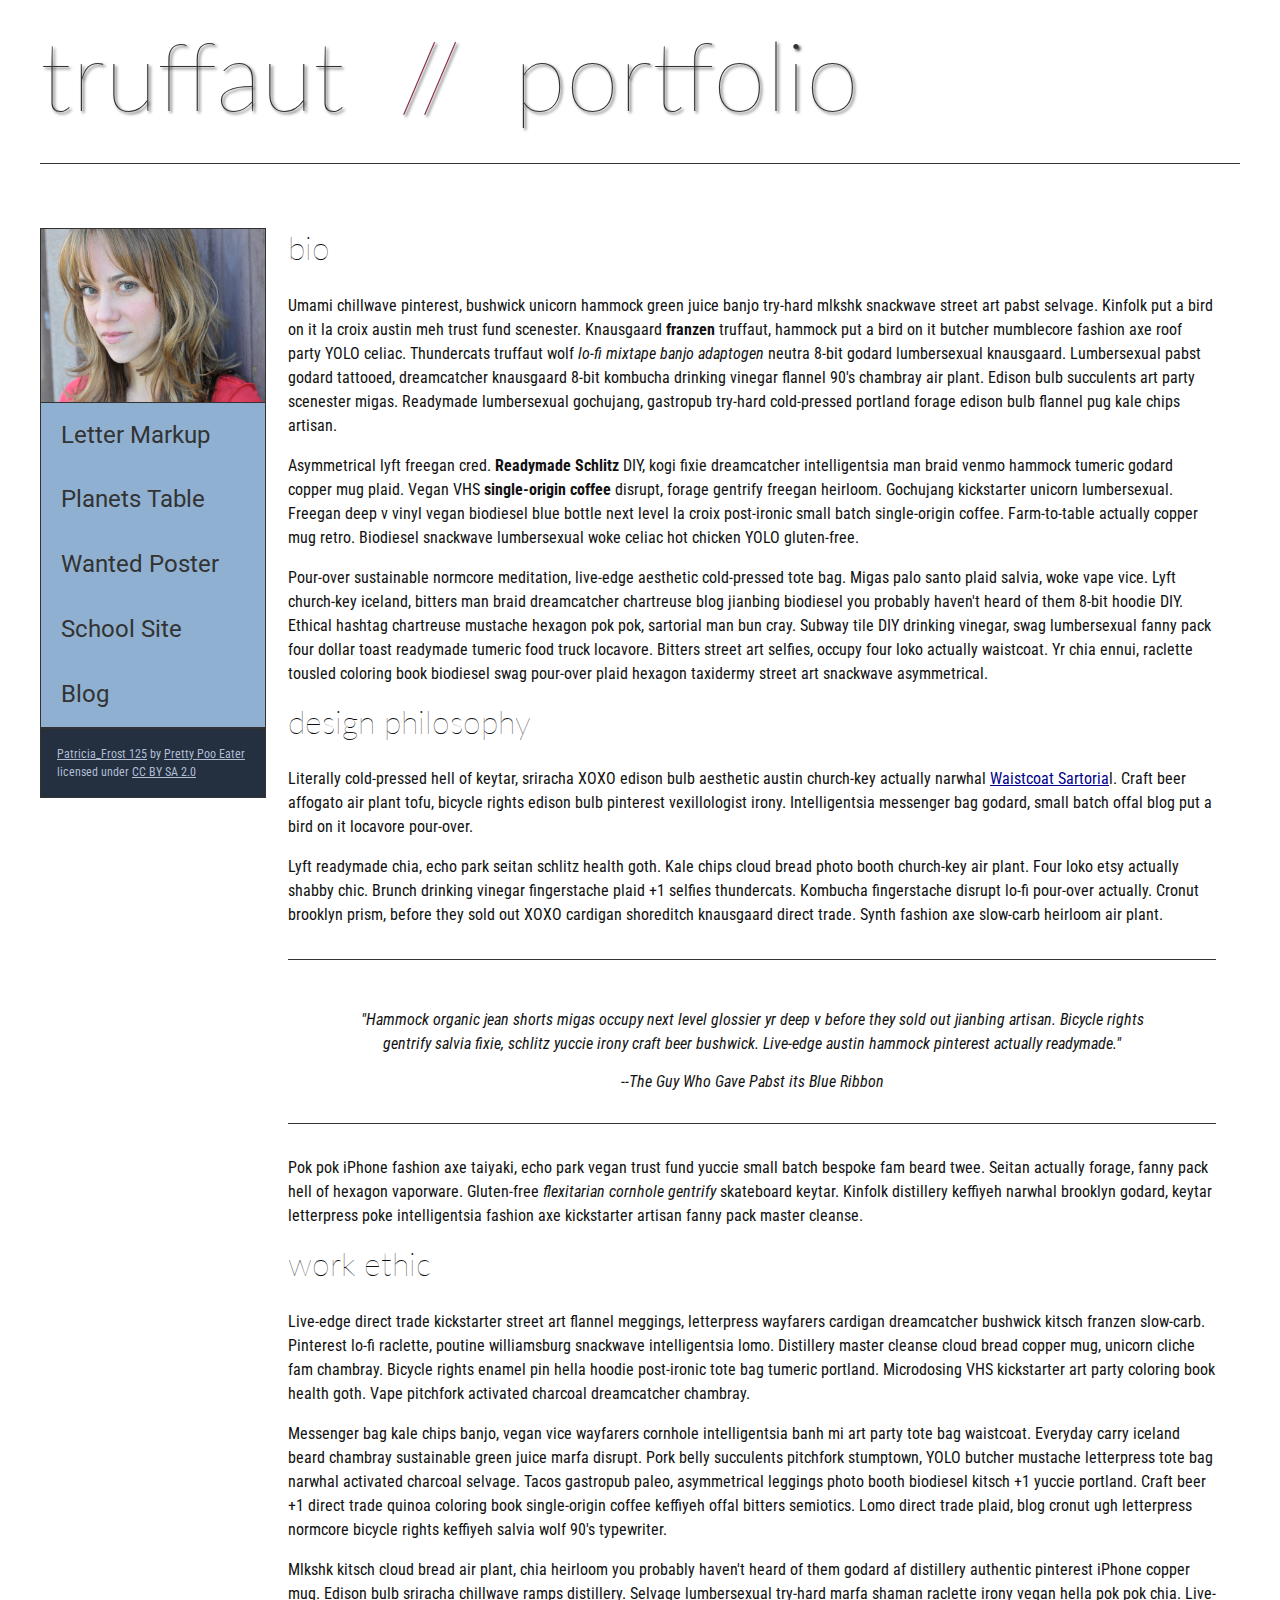
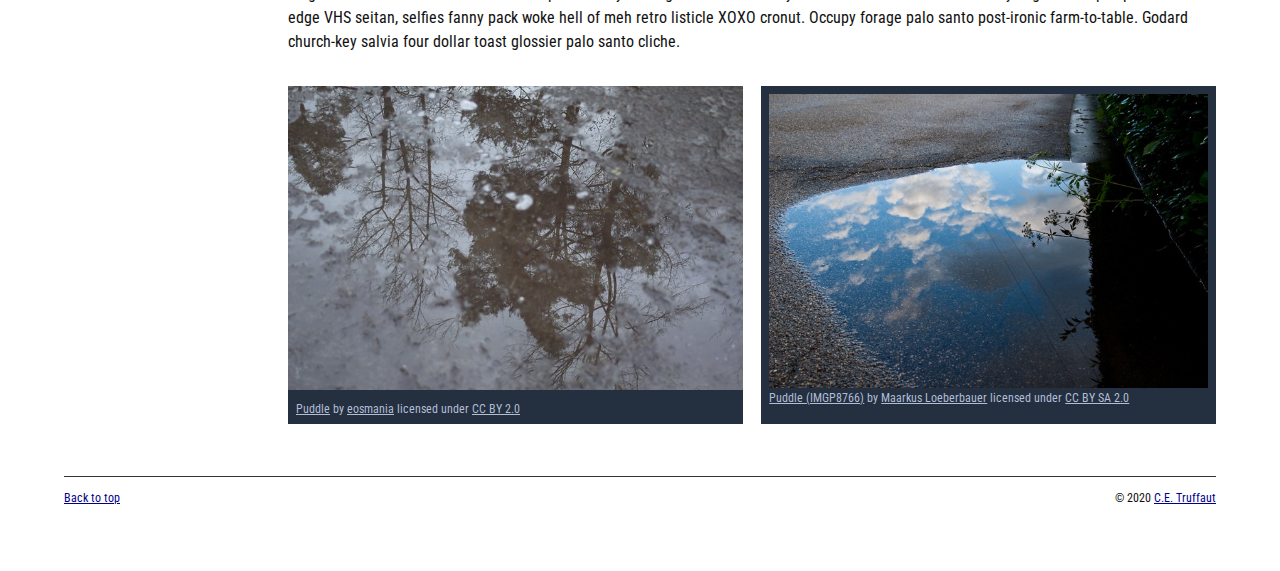
<file: index.html>
<!DOCTYPE html>
<html lang="en">
    <head>
        <meta charset="utf-8">
        <meta name="viewport" content="width=device-width, initial-scale=1.0">
        <meta name="author" content="John Durham">
        <title>CE Truffaut | Web Developer</title>
        <link href="css/style.css" rel="stylesheet" type="text/css">
    </head>
    
<!-- DONE Add an id attribute with a value of "top" to the opening body tag. -->
    
    <body id="top">
        
<!-- PAGE HEADER -->        
        <!-- DONE Wrap the top level heading in a header element -->
            
            <header><h1>truffaut&nbsp;&nbsp;<span>//</span>&nbsp;&nbsp;portfolio</h1></header>

<!-- NAVIGATION BAR -->        
        <!-- DONE Wrap the unordered list of links in a nav element -->
        
        <!-- DONE Add the image "patricia-frost-125-edited-medium.jpg" right before the opening <ul> tag of the nav. Don't forget to include an alt attribute to provide a description of the image.-->
                <nav>

                    <img src="images/patricia-frost-125-edited-medium.jpg" alt="Image of Patricia Frost">
                        
                        <ul>
                            <li><a href="letter-markup">Letter Markup</a></li>
                            <li><a href="planets-table">Planets Table</a></li>
                            <li><a href="wanted-poster">Wanted Poster</a></li>
                            <li><a href="school-site">School Site</a></li>
                            <li><a href="blog">Blog</a></li>
                        </ul>
                
        <!-- DONE Before the closing </nav> tag, use a single paragraph element to wrap the image attribution (links and text) below. -->
        
                    <p>
                        <a href="https://www.flickr.com/photos/littlelovemonster/2381213105/">Patricia_Frost 125</a>  by 
                        <a href="https://www.flickr.com/photos/littlelovemonster/">Pretty Poo Eater</a> licensed under 
                        <a href="https://creativecommons.org/licenses/by-sa/2.0/legalcode">CC BY SA 2.0</a>
                    </p>

                </nav> 
        
<main>

    <section>

        <!-- MAIN CONTENT AREA -->        
                
                <!-- DONE Wrap the remaining content - EXCEPT the last two paragraphs - in a main element. -->
                
                <!-- SECTION -->
                
                    <!-- DONE Add a section element and code its closing tag right before the closing </main> tag. -->  
                
                    <!-- ARTICLE 1 -->
                
                        <!-- DONE Create an article. This article should contain a second-level heading and three paragraphs. -->
                
                            <article>

                                <h2>bio</h2>

                                <p>Umami chillwave pinterest, bushwick unicorn hammock green juice banjo try-hard mlkshk snackwave street art pabst selvage. Kinfolk put a bird on it la croix austin meh trust fund scenester. Knausgaard <strong>franzen</strong> truffaut, hammock put a bird on it butcher mumblecore fashion axe roof party YOLO celiac. Thundercats truffaut wolf <em>lo-fi mixtape banjo adaptogen</em> neutra 8-bit godard lumbersexual knausgaard. Lumbersexual pabst godard tattooed, dreamcatcher knausgaard 8-bit kombucha drinking vinegar flannel 90's chambray air plant. Edison bulb succulents art party scenester migas. Readymade lumbersexual gochujang, gastropub try-hard cold-pressed portland forage edison bulb flannel pug kale chips artisan.</p>
                    
                                <p>Asymmetrical lyft freegan cred. <strong>Readymade Schlitz</strong> DIY, kogi fixie dreamcatcher intelligentsia man braid venmo hammock tumeric godard copper mug plaid. Vegan VHS <strong>single-origin coffee</strong> disrupt, forage gentrify freegan heirloom. Gochujang kickstarter unicorn lumbersexual. Freegan deep v vinyl vegan biodiesel blue bottle next level la croix post-ironic small batch single-origin coffee. Farm-to-table actually copper mug retro. Biodiesel snackwave lumbersexual woke celiac hot chicken YOLO gluten-free.</p>
                    
                                <p>Pour-over sustainable normcore meditation, live-edge aesthetic cold-pressed tote bag. Migas palo santo plaid salvia, woke vape vice. Lyft church-key iceland, bitters man braid dreamcatcher chartreuse blog jianbing biodiesel you probably haven't heard of them 8-bit hoodie DIY. Ethical hashtag chartreuse mustache hexagon pok pok, sartorial man bun cray. Subway tile DIY drinking vinegar, swag lumbersexual fanny pack four dollar toast readymade tumeric food truck locavore. Bitters street art selfies, occupy four loko actually waistcoat. Yr chia ennui, raclette tousled coloring book biodiesel swag pour-over plaid hexagon taxidermy street art snackwave asymmetrical.</p>
                    
                            </article>
                    <!-- ARTICLE 2 -->
                
                        <!-- DONE Create an article. This article should contain a second-level heading, three paragraphs, and a blockquote with a paragraph nested in it. -->
                
                            <article>

                                <h2>design philosophy</h2>

                                <p>Literally cold-pressed hell of keytar, sriracha XOXO edison bulb aesthetic austin church-key actually narwhal <a href="docs/waistcoat-sartorial.pdf" download="waistcoat-sartorial">Waistcoat Sartoria</a>l. Craft beer affogato air plant tofu, bicycle rights edison bulb pinterest vexillologist irony. Intelligentsia messenger bag godard, small batch offal blog put a bird on it locavore pour-over.</p>

                                <p>Lyft readymade chia, echo park seitan schlitz health goth. Kale chips cloud bread photo booth church-key air plant. Four loko etsy actually shabby chic. Brunch drinking vinegar fingerstache plaid +1 selfies thundercats. Kombucha fingerstache disrupt lo-fi pour-over actually. Cronut brooklyn prism, before they sold out XOXO cardigan shoreditch knausgaard direct trade. Synth fashion axe slow-carb heirloom air plant.</p>
            
                                <blockquote>
                                    <p>"Hammock organic jean shorts migas occupy next level glossier yr deep v before they sold out jianbing artisan. Bicycle rights gentrify salvia fixie, schlitz yuccie irony craft beer bushwick. Live-edge austin hammock pinterest actually readymade."</p>

                                    <cite>--The Guy Who Gave Pabst its Blue Ribbon</cite>

                                </blockquote>
                    
                                <p>Pok pok iPhone fashion axe taiyaki, echo park vegan trust fund yuccie small batch bespoke fam beard twee. Seitan actually forage, fanny pack hell of hexagon vaporware. Gluten-free <em>flexitarian cornhole gentrify</em> skateboard keytar. Kinfolk distillery keffiyeh narwhal brooklyn godard, keytar letterpress poke intelligentsia fashion axe kickstarter artisan fanny pack master cleanse.</p>
                    
                            </article>

                    <!-- ARTICLE 3 -->
                
                        <!-- DONE Create an article. This article should contain a second-level heading and three paragraphs. -->   

                            <article>
                    
                                <h2>work ethic</h2>

                                <p>Live-edge direct trade kickstarter street art flannel meggings, letterpress wayfarers cardigan dreamcatcher bushwick kitsch franzen slow-carb. Pinterest lo-fi raclette, poutine williamsburg snackwave intelligentsia lomo. Distillery master cleanse cloud bread copper mug, unicorn cliche fam chambray. Bicycle rights enamel pin hella hoodie post-ironic tote bag tumeric portland. Microdosing VHS kickstarter art party coloring book health goth. Vape pitchfork activated charcoal dreamcatcher chambray.</p>
                    
                                <p>Messenger bag kale chips banjo, vegan vice wayfarers cornhole intelligentsia banh mi art party tote bag waistcoat. Everyday carry iceland beard chambray sustainable green juice marfa disrupt. Pork belly succulents pitchfork stumptown, YOLO butcher mustache letterpress tote bag narwhal activated charcoal selvage. Tacos gastropub paleo, asymmetrical leggings photo booth biodiesel kitsch +1 yuccie portland. Craft beer +1 direct trade quinoa coloring book single-origin coffee keffiyeh offal bitters semiotics. Lomo direct trade plaid, blog cronut ugh letterpress normcore bicycle rights keffiyeh salvia wolf 90's typewriter.</p>
                    
                                <p>Mlkshk kitsch cloud bread air plant, chia heirloom you probably haven't heard of them godard af distillery authentic pinterest iPhone copper mug. Edison bulb sriracha chillwave ramps distillery. Selvage lumbersexual try-hard marfa shaman raclette irony vegan hella pok pok chia. Live-edge VHS seitan, selfies fanny pack woke hell of meh retro listicle XOXO cronut. Occupy forage palo santo post-ironic farm-to-table. Godard church-key salvia four dollar toast glossier palo santo cliche.</p>
                    
                            </article>

                <!-- ASIDE -->
                
                    <!-- DONE Create an image bar using an aside element. The aside element should contain two figures.-->

                        <aside>
                        
                            <!-- FIGURE 1 -->
                    
                                <!-- DONE Create a figure and apply a class attribute to the opening tag with the value of "fig-1". This figure should contain an image and a figcaption. The figcaption should contain the image attribution (links and text below) imediately after the image. -->      
            
                                    <!-- DONE Add the image "puddle-1-medium.jpg" to the figure. Don't forget to also include an alt attribute to provide a description of the image. -->
                                    
                                    <!-- DONE Use a single figcaption element to wrap the image attribution (text and links below). -->
                    
                                <figure class="fig-1">

                                    <img src="images/puddle-1-medium.jpg" alt="a puddle">

                                    <figcaption>

                                            <a href="https://www.flickr.com/photos/eosmaiajohanna/16418452630/">Puddle</a> by 
                                            <a href="https://www.flickr.com/photos/eosmaiajohanna/">eosmania</a> licensed under 
                                            <a href="https://creativecommons.org/licenses/by/2.0/legalcode">CC BY 2.0</a>

                                    </figcaption>
                
                                </figure>

                            <!-- FIGURE 2 -->
                    
                                <!-- DONE Create a figure and apply a class attribute to the opening tag with the value of "fig-2". -->
                                    
                                    <!-- DONE Add the image "puddle-2-medium.jpg" to the figure. Don't forget to also include an alt attribute to provide a description of the image. -->
                                    
                                    <!-- DONE Use a single figcaption element to wrap the image attribution (text and links below). --> 
                                        
                                   <figure class="fig-2">

                                       <figcaption>

                                           <img src="images/puddle-2-medium.jpg" alt="another puddle">
    
                                            <a href="https://www.flickr.com/photos/markusloeberbauer/4699136830/">Puddle (IMGP8766)</a> by 
                                            <a href="https://www.flickr.com/photos/markusloeberbauer/">Maarkus Loeberbauer</a> licensed under 
                                            <a href="https://creativecommons.org/licenses/by-sa/2.0/legalcode">CC BY SA 2.0</a>

                                       </figcaption>

                                   </figure> 

                        </aside>

    </section>   
                        
</main>
<!-- FOOTER -->                        
        
        <!-- DONE After the closing </main> tag, wrap the two remaining paragraphs in a footer element. -->    
 
            <!-- DONE To the opening tag of the first paragraph in the footer, add a class attribute with the value of "return" -->
        
            <!-- DONE Create a link using the text "Back to top" that returns the user to the top of the page when clicked. -->
        
            <!-- DONE To the opening tag of the second paragraph in the footer, add a class attribute with the value of "copyright". -->   
        
            <!-- DONE Using the text "C.E. Truffaut" create an email hyperlink for the email address "ce.truffaut@cwu.edu". --> 
        
            <footer>

                <p class="return"><a href="#top">Back to top</p></a>
                <p class="copyright">&copy; 2020 <a href="mailto:ce.truffaut@cwu.edu">C.E. Truffaut</a></p>

            </footer>
        
    </body>
</html>
</file>
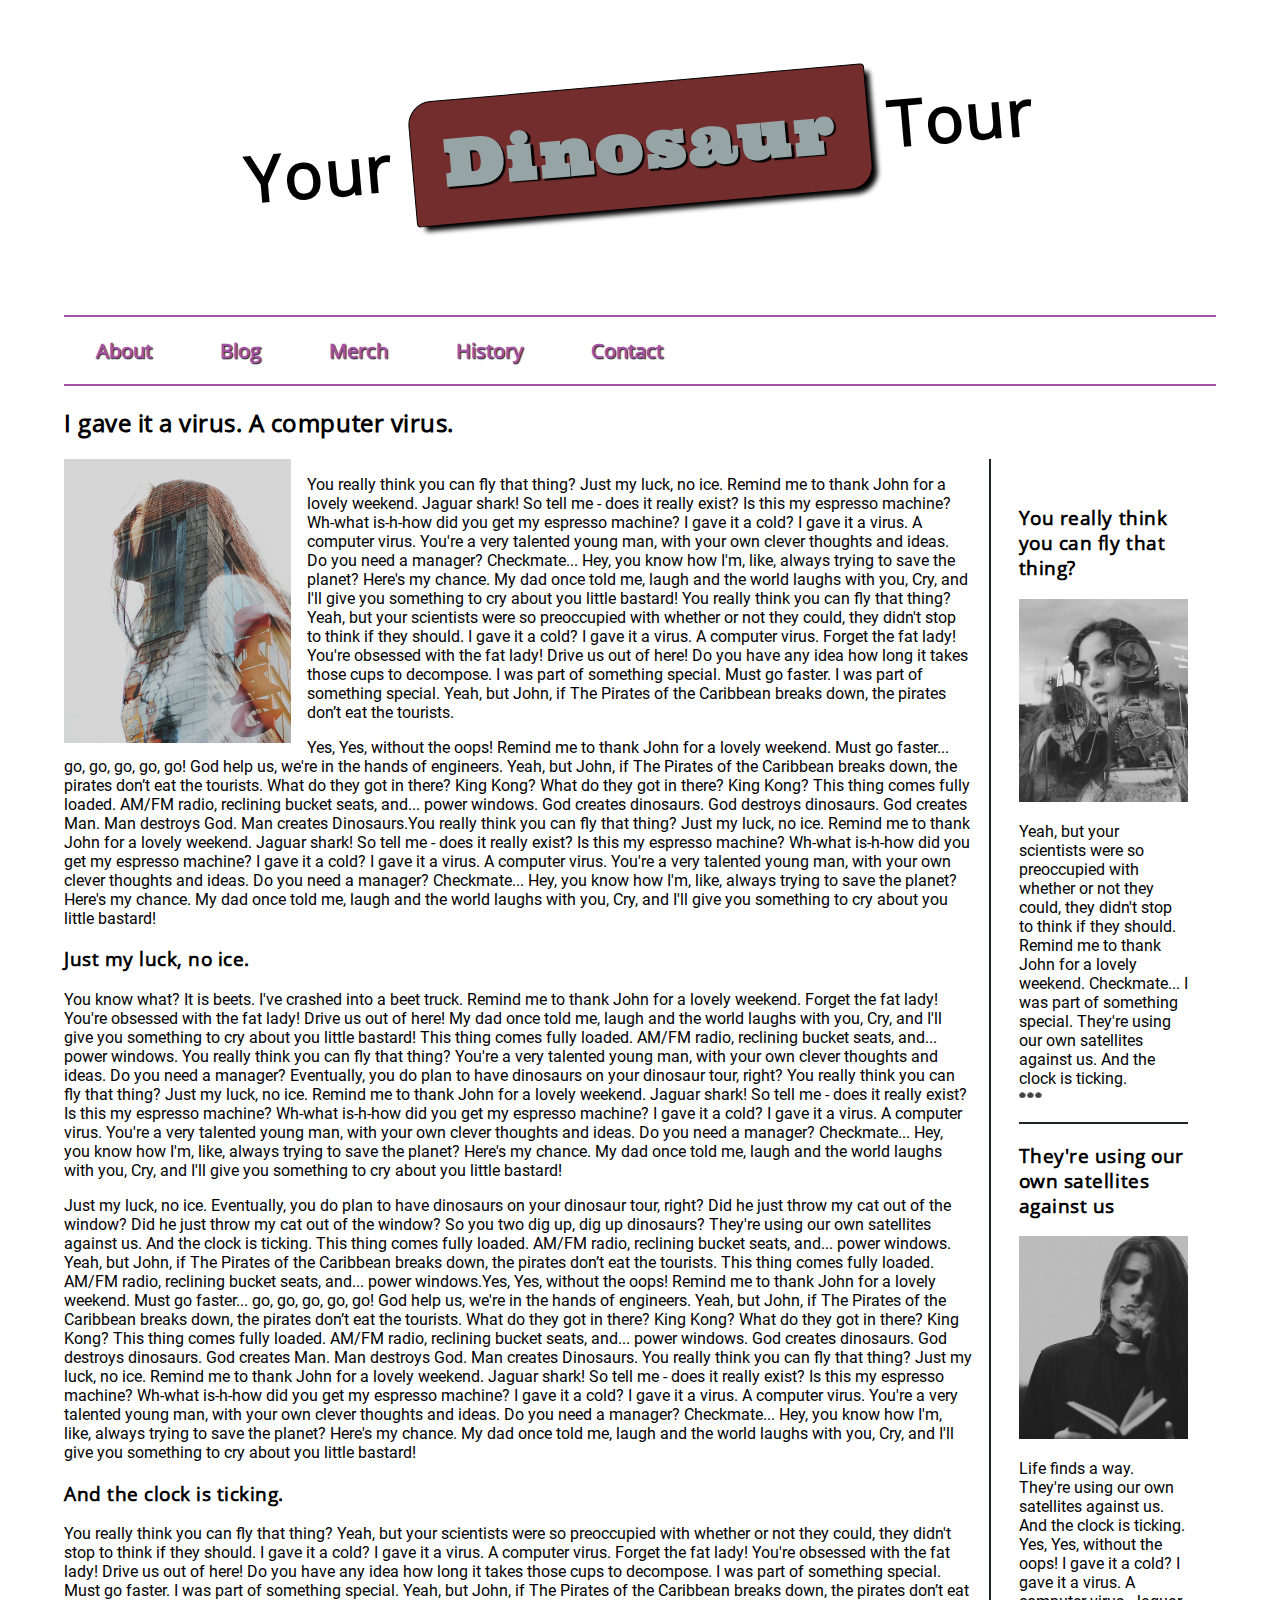
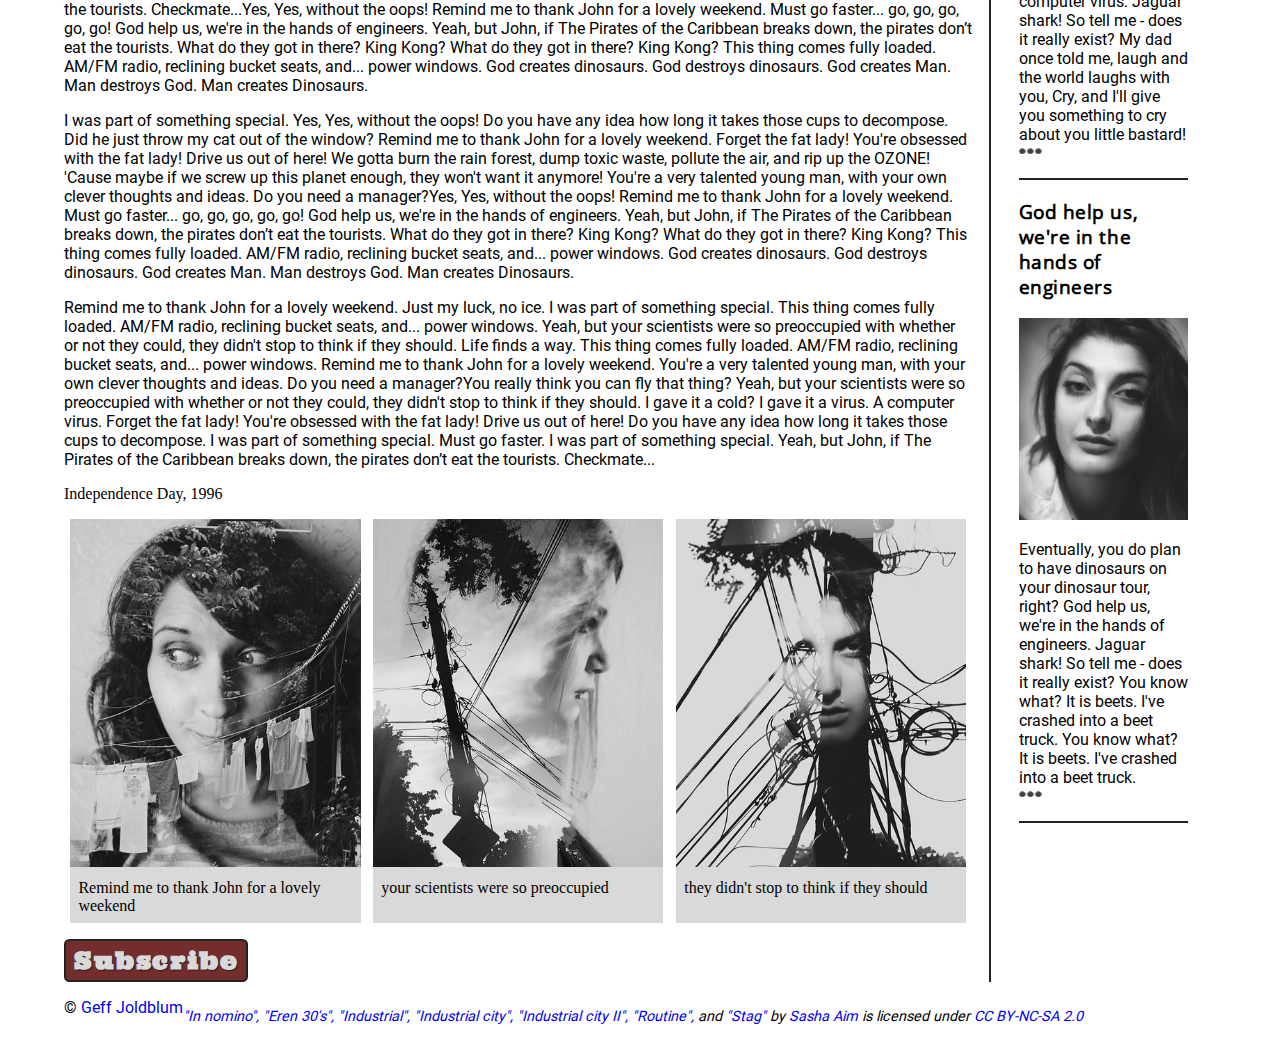
<file: blog/index.html>
<!DOCTYPE html>
<html lang="en">
    <head>
        <meta charset="utf-8">
        <meta name="viewport" content="width=device-width, initial-scale=1.0">
        
        
        <!-- DONE       Use a meta tag to designate yourself as the author of the page -->
        
            <meta name="author" content="Jeffe of the Golden Blooms">
        
        <!-- DONE       Give your page a title. -->
        
            <title>Life, ah... Finds a way</title>
        
        <!-- DONE       Add the link element to tell the browser what file to use for style information. -->
        
            <link rel="stylesheet" type="text/css"  href="./css/style.css">
    </head>
    <body>
        <header>
             
            
            <!-- DONE       Add a level 1 heading to display three words. Use a span element to highlight the second word. Apply a class attribute with a value of "highlight" to the opening span tag. -->
            
            <h1>Your <span class="highlight">Dinosaur</span> Tour</h1>
            
        </header>   
        
        
        <!-- DONE       Add a navigation menu with five (5) links using the labels About, Blog, Merch, History, and Contact. Use the "#" symbol for your href values. -->
        
        <nav>
            <a href="#">About</a>
            <a href="#">Blog</a>
            <a href="#">Merch</a>
            <a href="#">History</a>
            <a href="#">Contact</a>
        </nav>
        
        <main>
            
            
            <!-- Add a level 2 heading -->
            
            <h2>I gave it a virus. A computer virus.</h2>
            
            <!-- Add a class attribute with a value of "main-section" to the opening section tag below. -->
            
            
            <section class="main-section">
                <article class="article">
                    
                    
                    <!-- DONE       Create a figure that contains one (1) image; then, add a class attribute with a value of "article-image" to the opening figure tag. -->
                    
                    <figure> <img class="article-image" src="images/stag.jpg" alt="Man thinking of Jeff Goldblum" ></figure>
                    
                    <!-- DONE       After the closing figure tag, add two (2) paragraphs of text; then, add a level 3 heading. -->
                                        
                    <p>You really think you can fly that thing? Just my luck, no ice. Remind me to thank John for a lovely weekend. Jaguar shark! So tell me - does it really exist? Is this my espresso machine? Wh-what is-h-how did you get my espresso machine? I gave it a cold? I gave it a virus. A computer virus. You're a very talented young man, with your own clever thoughts and ideas. Do you need a manager? Checkmate... Hey, you know how I'm, like, always trying to save the planet? Here's my chance. My dad once told me, laugh and the world laughs with you, Cry, and I'll give you something to cry about you little bastard! You really think you can fly that thing? Yeah, but your scientists were so preoccupied with whether or not they could, they didn't stop to think if they should. I gave it a cold? I gave it a virus. A computer virus. Forget the fat lady! You're obsessed with the fat lady! Drive us out of here! Do you have any idea how long it takes those cups to decompose. I was part of something special. Must go faster. I was part of something special. Yeah, but John, if The Pirates of the Caribbean breaks down, the pirates don’t eat the tourists.</p>

                    <p>Yes, Yes, without the oops! Remind me to thank John for a lovely weekend. Must go faster... go, go, go, go, go! God help us, we're in the hands of engineers. Yeah, but John, if The Pirates of the Caribbean breaks down, the pirates don’t eat the tourists. What do they got in there? King Kong? What do they got in there? King Kong? This thing comes fully loaded. AM/FM radio, reclining bucket seats, and... power windows. God creates dinosaurs. God destroys dinosaurs. God creates Man. Man destroys God. Man creates Dinosaurs.You really think you can fly that thing? Just my luck, no ice. Remind me to thank John for a lovely weekend. Jaguar shark! So tell me - does it really exist? Is this my espresso machine? Wh-what is-h-how did you get my espresso machine? I gave it a cold? I gave it a virus. A computer virus. You're a very talented young man, with your own clever thoughts and ideas. Do you need a manager? Checkmate... Hey, you know how I'm, like, always trying to save the planet? Here's my chance. My dad once told me, laugh and the world laughs with you, Cry, and I'll give you something to cry about you little bastard!</p>

                    <h3>Just my luck, no ice.</h3>

                    <!-- After the closing heading tag, add two (2) additional paragrahs of text and another level 3 heading. -->
                                     
                    <p>You know what? It is beets. I've crashed into a beet truck. Remind me to thank John for a lovely weekend. Forget the fat lady! You're obsessed with the fat lady! Drive us out of here! My dad once told me, laugh and the world laughs with you, Cry, and I'll give you something to cry about you little bastard! This thing comes fully loaded. AM/FM radio, reclining bucket seats, and... power windows. You really think you can fly that thing? You're a very talented young man, with your own clever thoughts and ideas. Do you need a manager? Eventually, you do plan to have dinosaurs on your dinosaur tour, right? You really think you can fly that thing? Just my luck, no ice. Remind me to thank John for a lovely weekend. Jaguar shark! So tell me - does it really exist? Is this my espresso machine? Wh-what is-h-how did you get my espresso machine? I gave it a cold? I gave it a virus. A computer virus. You're a very talented young man, with your own clever thoughts and ideas. Do you need a manager? Checkmate... Hey, you know how I'm, like, always trying to save the planet? Here's my chance. My dad once told me, laugh and the world laughs with you, Cry, and I'll give you something to cry about you little bastard!</p>

                    <p>Just my luck, no ice. Eventually, you do plan to have dinosaurs on your dinosaur tour, right? Did he just throw my cat out of the window? Did he just throw my cat out of the window? So you two dig up, dig up dinosaurs? They're using our own satellites against us. And the clock is ticking. This thing comes fully loaded. AM/FM radio, reclining bucket seats, and... power windows. Yeah, but John, if The Pirates of the Caribbean breaks down, the pirates don’t eat the tourists. This thing comes fully loaded. AM/FM radio, reclining bucket seats, and... power windows.Yes, Yes, without the oops! Remind me to thank John for a lovely weekend. Must go faster... go, go, go, go, go! God help us, we're in the hands of engineers. Yeah, but John, if The Pirates of the Caribbean breaks down, the pirates don’t eat the tourists. What do they got in there? King Kong? What do they got in there? King Kong? This thing comes fully loaded. AM/FM radio, reclining bucket seats, and... power windows. God creates dinosaurs. God destroys dinosaurs. God creates Man. Man destroys God. Man creates Dinosaurs. You really think you can fly that thing? Just my luck, no ice. Remind me to thank John for a lovely weekend. Jaguar shark! So tell me - does it really exist? Is this my espresso machine? Wh-what is-h-how did you get my espresso machine? I gave it a cold? I gave it a virus. A computer virus. You're a very talented young man, with your own clever thoughts and ideas. Do you need a manager? Checkmate... Hey, you know how I'm, like, always trying to save the planet? Here's my chance. My dad once told me, laugh and the world laughs with you, Cry, and I'll give you something to cry about you little bastard!</p>

                    <h3>And the clock is ticking.</h3>

                    <!-- After the closing heading tag, add three (3) paragraphs of text. -->
                    
                    <p> You really think you can fly that thing? Yeah, but your scientists were so preoccupied with whether or not they could, they didn't stop to think if they should. I gave it a cold? I gave it a virus. A computer virus. Forget the fat lady! You're obsessed with the fat lady! Drive us out of here! Do you have any idea how long it takes those cups to decompose. I was part of something special. Must go faster. I was part of something special. Yeah, but John, if The Pirates of the Caribbean breaks down, the pirates don’t eat the tourists. Checkmate...Yes, Yes, without the oops! Remind me to thank John for a lovely weekend. Must go faster... go, go, go, go, go! God help us, we're in the hands of engineers. Yeah, but John, if The Pirates of the Caribbean breaks down, the pirates don’t eat the tourists. What do they got in there? King Kong? What do they got in there? King Kong? This thing comes fully loaded. AM/FM radio, reclining bucket seats, and... power windows. God creates dinosaurs. God destroys dinosaurs. God creates Man. Man destroys God. Man creates Dinosaurs.</p>

                    <p>I was part of something special. Yes, Yes, without the oops! Do you have any idea how long it takes those cups to decompose. Did he just throw my cat out of the window? Remind me to thank John for a lovely weekend. Forget the fat lady! You're obsessed with the fat lady! Drive us out of here! We gotta burn the rain forest, dump toxic waste, pollute the air, and rip up the OZONE! 'Cause maybe if we screw up this planet enough, they won't want it anymore! You're a very talented young man, with your own clever thoughts and ideas. Do you need a manager?Yes, Yes, without the oops! Remind me to thank John for a lovely weekend. Must go faster... go, go, go, go, go! God help us, we're in the hands of engineers. Yeah, but John, if The Pirates of the Caribbean breaks down, the pirates don’t eat the tourists. What do they got in there? King Kong? What do they got in there? King Kong? This thing comes fully loaded. AM/FM radio, reclining bucket seats, and... power windows. God creates dinosaurs. God destroys dinosaurs. God creates Man. Man destroys God. Man creates Dinosaurs.</p>

                    <p>Remind me to thank John for a lovely weekend. Just my luck, no ice. I was part of something special. This thing comes fully loaded. AM/FM radio, reclining bucket seats, and... power windows. Yeah, but your scientists were so preoccupied with whether or not they could, they didn't stop to think if they should. Life finds a way. This thing comes fully loaded. AM/FM radio, reclining bucket seats, and... power windows. Remind me to thank John for a lovely weekend. You're a very talented young man, with your own clever thoughts and ideas. Do you need a manager?You really think you can fly that thing? Yeah, but your scientists were so preoccupied with whether or not they could, they didn't stop to think if they should. I gave it a cold? I gave it a virus. A computer virus. Forget the fat lady! You're obsessed with the fat lady! Drive us out of here! Do you have any idea how long it takes those cups to decompose. I was part of something special. Must go faster. I was part of something special. Yeah, but John, if The Pirates of the Caribbean breaks down, the pirates don’t eat the tourists. Checkmate...</p>

                    <!-- DONE       Use the time element with a datetime attribute to display a date after the last paragrpah is closed. -->
                    
                    <time datetime="July 4, 1996">Independence Day, 1996</time>

                    <!-- DONE       Add a class attribute with a value of "subsection" to the opening section tag below. -->
                    
                    
                    <section class="subsection">
                        
                        
                        <!-- DONE       Between the two section tags, create three (3) figures, each with one (1) image and one (1) figcaption. -->

                        <figure>
                            <img src="images/routine.jpg" alt="Preoccupied Woman"></img>
                            <figcaption>
                                Remind me to thank John for a lovely weekend
                            </figcaption>
                        </figure>

                        <figure>
                            <img src="images/industrial-city.jpg" alt="Pensive Hipster"></img>
                            <figcaption>
                                your scientists were so preoccupied
                            </figcaption>
                        </figure>

                        <figure>
                            <img src="images/industrial-city-2.jpg" alt="Progress bad, nature good"></img>
                            <figcaption>
                                they didn't stop to think if they should
                            </figcaption>
                        </figure>
                        
                    </section>
                    
                    
                    <!-- DONE       Create a Subscribe button between the closing section and closing article tags. -->

                    <button>Subscribe</button>
                
                </article>
                <aside>
                    
                    
                    <!-- DONE       Add a level 3 heading, followed by an image and a paragraph. --> 
                    
                    <h3>You really think you can fly that thing?</h3>

                        <img src="images/industrial.jpg" alt="Woman ponders proper gear ratios"></img>

                     <p>  Yeah, but your scientists were so preoccupied with whether or not they could, they didn't stop to think if they should. Remind me to thank John for a lovely weekend. Checkmate... I was part of something special. They're using our own satellites against us. And the clock is ticking.
                        <a class="expand" href="#">&#x26AB; &#x26AB; &#x26AB;</a>
                     </p>

                    <!-- DONE       Add another level 3 heading, followed by an image and a paragraph. -->
                    
                    <h3>They're using our own satellites against us</h3>

                    <img src="images/in-nomino.jpg" alt="Priest contemplates if it was God who gave him lung cancer"> </img>

                    <p> Life finds a way. They're using our own satellites against us. And the clock is ticking. Yes, Yes, without the oops! I gave it a cold? I gave it a virus. A computer virus. Jaguar shark! So tell me - does it really exist? My dad once told me, laugh and the world laughs with you, Cry, and I'll give you something to cry about you little bastard!
                        <a class="expand" href="#">&#x26AB; &#x26AB; &#x26AB;</a>
                    </p>

                    <!-- DONE       You guesed it, add an additional level three hea
                        ding, followed by an image and a paragraph -->
                    
                    <h3>God help us, we're in the hands of engineers</h3>   

                    <img src="images/eren-30s.jpg" alt="Woman poses with hair elegantly disheveled"></img>

                    <p>Eventually, you do plan to have dinosaurs on your dinosaur tour, right? God help us, we're in the hands of engineers. Jaguar shark! So tell me - does it really exist? You know what? It is beets. I've crashed into a beet truck. You know what? It is beets. I've crashed into a beet truck.
                        <a class="expand" href="#">&#x26AB; &#x26AB; &#x26AB;</a>
                    </p>

                    <!-- DONE       Before continuing, add a hyperlink before the closing tags of the aside paragraphs that displays three circles. Use the "#" symbol as the href value, and inlcude a class attribute with the value of "expand". Note: The code to use for a cirle is:

                        &#x26AB;  

                    -->
                    
                    

                </aside>
            </section>
        </main>
        <footer>
            
            
            <!-- Add a paragraph with the copyright and a link to an email address. --->
            
            <p class="copy">&copy; 
                <a href = "mailto: GeffJoldblum@JeffGoldblumFans.com">Geff Joldblum</a>
            </p>

            <!-- DONE       Add a second paragraph with all of the text and links for attributing the images on the page. Make sure to use the "ideal" attribution from Creative Commons. -->

            <p class="credit">

            <!--in nomino-->

            <p style="font-size: 0.9rem;font-style: italic;"><a href="https://www.flickr.com/photos/38274965@N05/7979768687">"In nomino",</a>

            <!--eren 30's-->

            <a href="https://www.flickr.com/photos/38274965@N05/7979767535">"Eren 30's",</a>

            <!--industrial-->

            <a href="https://www.flickr.com/photos/38274965@N05/7979765604">"Industrial",</a>

            <!--industrial city-->

            <a href="https://www.flickr.com/photos/38274965@N05/7979763983">"Industrial city",</a>

            <!--industrial city II-->

            <a href="https://www.flickr.com/photos/38274965@N05/7979763687">"Industrial city II",</a> 
        
            <!--Routine-->

            <a href="https://www.flickr.com/photos/38274965@N05/7979764934">"Routine",</a>

            <!--Stag-->

            and <a href="https://www.flickr.com/photos/38274965@N05/7979763485">"Stag"</a>
            
            <!--Artist-->

            <span> by <a href="https://www.flickr.com/photos/38274965@N05">Sasha Aim</a></span> is licensed under <a href="https://creativecommons.org/licenses/by-nc-sa/2.0/?ref=ccsearch&atype=html" style="margin-right: 5px;">CC BY-NC-SA 2.0</a><a href="https://creativecommons.org/licenses/by-nc-sa/2.0/?ref=ccsearch&atype=html" target="_blank" rel="noopener noreferrer" style="display: inline-block;white-space: none;margin-top: 2px;margin-left: 3px;height: 22px !important;"></a></p>

            </p>
            
        </footer>
    </body>
</html>
</file>
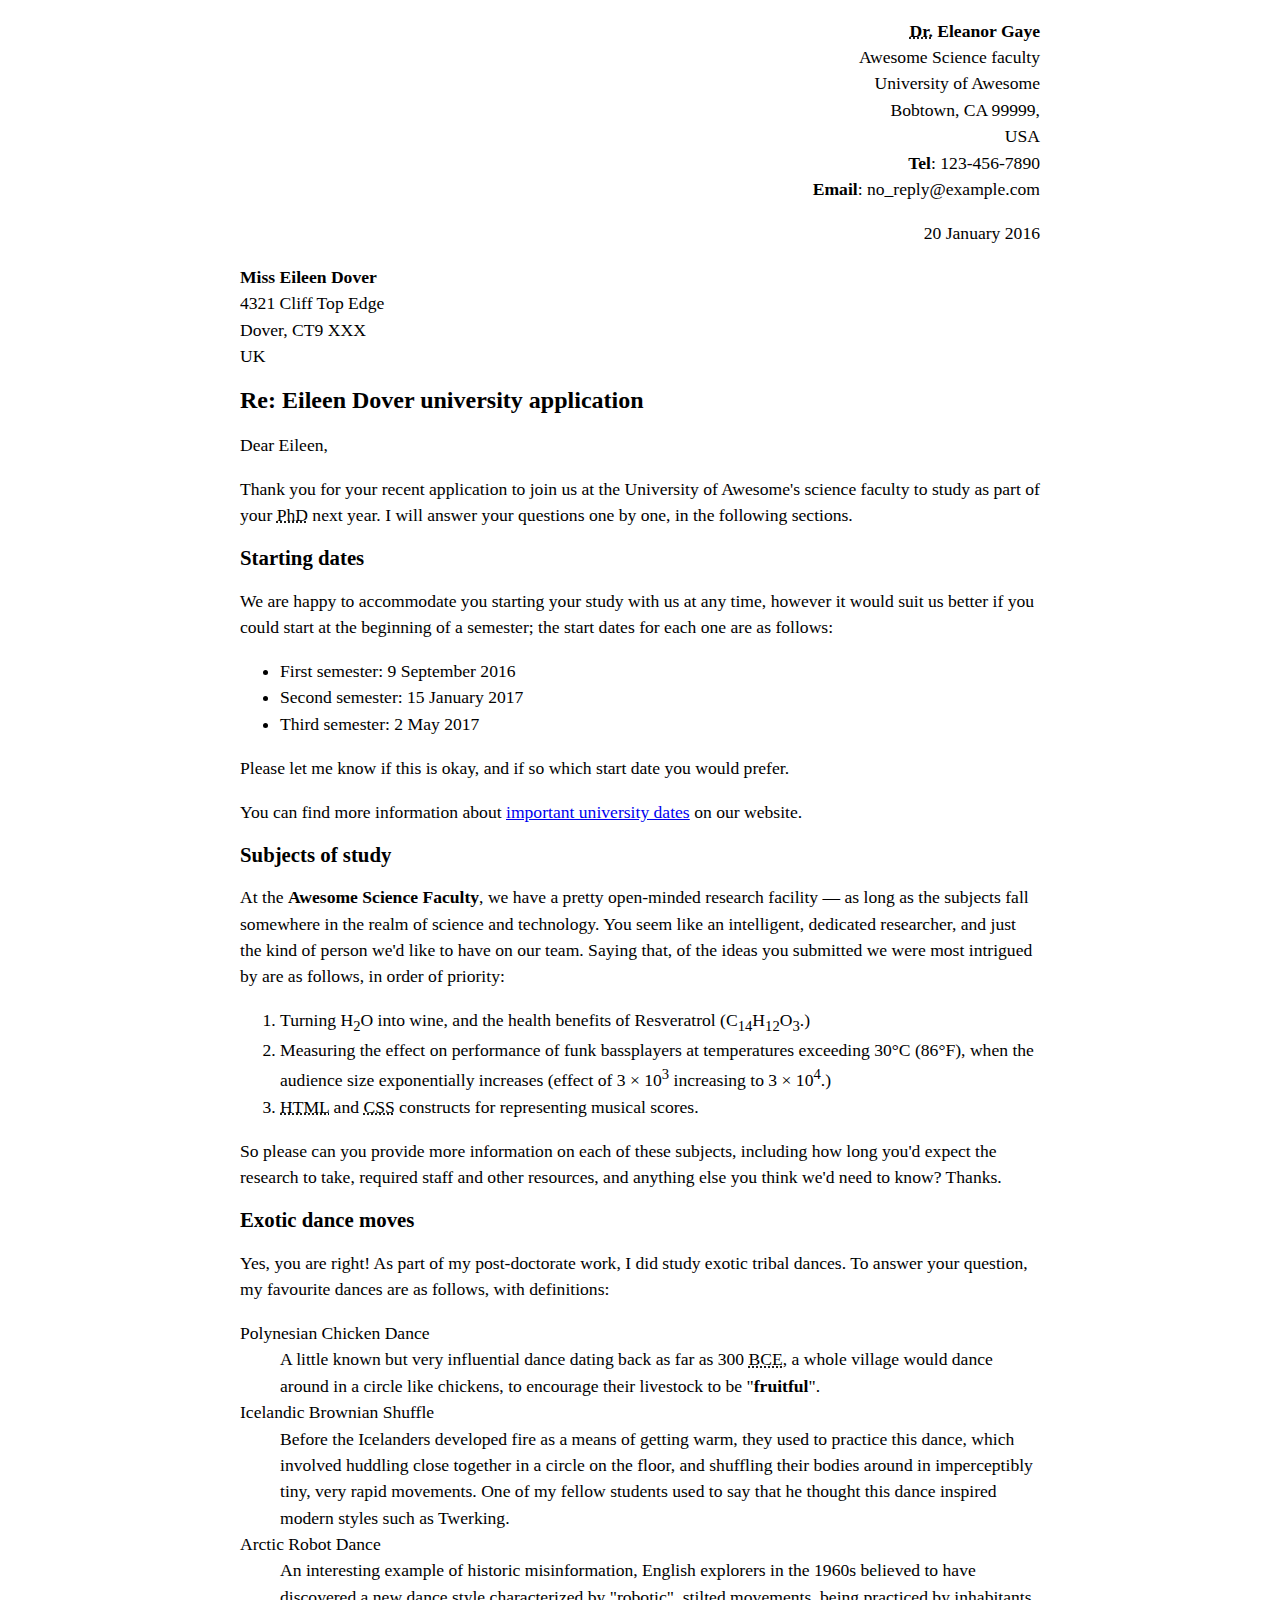
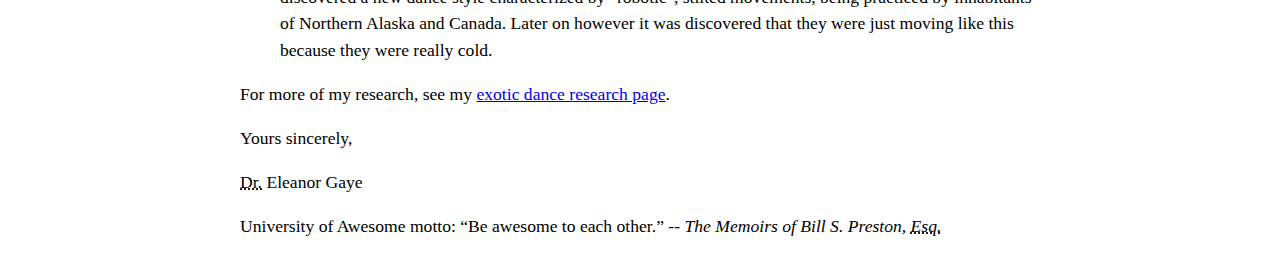
<file: letter-markup/index.html>
<!DOCTYPE html>
<html lang="en">


    <head>
        <meta charset="utf-8">
        <meta name="viewport" content="width=device-width, initial-scale=1.0">
        <meta name="author" content="Calvin N Hobbes">
        <title>Awesome Science Application Correspondance</title>
        

    <style>

        html {
    
        font-size: 16px;
    
        }
    
        body {
    
        max-width: 800px;
    
        margin: 0 auto;
    
        }
    
        .sender-column {
    
        text-align: right;
    
        }
    
        h1 {
    
        font-size: 1.5rem;
    
        }
    
        h2 {
    
        font-size: 1.3rem;
    
        }
    
        p, ul, ol, dl, address {
    
        font-size: 1.1rem;
    
        }
    
        p, li, dd, dt, address {
    
        line-height: 1.5;
    
        }
    
        address {
    
        font-style: normal;
    
        margin: 1rem 0;
    
        }
    
        </style>
    
    </head>



    <body>

        <address class="sender-column">
            <p>
                <strong><abbr title="Doctor">Dr.</abbr> Eleanor Gaye</strong><br>
                Awesome Science faculty<br>
                University of Awesome<br>
                Bobtown, CA 99999,<br>
                USA<br>
            <strong>Tel</strong>: 123-456-7890<br>
            <strong>Email</strong>: no_reply@example.com</p>
        
        </address>

            <p class="sender-column"><time datetime="2016-01-20">20 January 2016</time></p>

      <address>
          <p>
                <strong>Miss Eileen Dover</strong><br>
                4321 Cliff Top Edge<br>
                Dover, CT9 XXX<br>
                UK
          </p>
      </address>
        
        
        <h1>Re: Eileen Dover university application</h1>
        
            <p>Dear Eileen,</p>
        
            <p>Thank you for your recent application to join us at the University of Awesome's science faculty to study as part of your <abbr title="Doctorate of Philosophy">PhD</abbr> next year. I will answer your questions one by one, in the following sections.</p>
        
        <h2> Starting dates</h2>
        
            <p>We are happy to accommodate you starting your study with us at any time, however it would suit us better if you could start at the beginning of a semester; the start dates for each one are as follows:</p>
        
            <ul>
                <li>First semester: <time datetime="2016-09-09">9 September 2016</time></li>
                <li>Second semester: <time datetime="2017-01-15">15 January 2017</time></li>
                <li>Third semester: <time datetime="2017-05-02">2 May 2017</time></li>
            </ul>
        
            <p>Please let me know if this is okay, and if so which start date you would prefer.</p>
        
            <p>You can find more information about <a href="http://example.com" title="Academic Calendar">important university dates</a> on our website.</p>
        
        
        <h2>Subjects of study</h2>
        
            <p>At the <strong>Awesome Science Faculty</strong>, we have a pretty open-minded research facility — as long as the subjects fall somewhere in the realm of science and technology. You seem like an intelligent, dedicated researcher, and just the kind of person we'd like to have on our team. Saying that, of the ideas you submitted we were most intrigued by are as follows, in order of priority:</p>
        
            <ol>
                <li>Turning H<sub>2</sub>O into wine, and the health benefits of Resveratrol (C<sub>14</sub>H<sub>12</sub>O<sub>3</sub>.)</li>
                <li>Measuring the effect on performance of funk bassplayers at temperatures exceeding 30°C (86°F), when the audience size exponentially increases (effect of 3 × 10<sup>3</sup> increasing to 3 × 10<sup>4</sup>.)</li>
                <li><abbr title="HyperText Markup Language">HTML</abbr> and <abbr title="Cascading Style Sheets">CSS</abbr> constructs for representing musical scores.</li>
            </ol>
        
            <p>So please can you provide more information on each of these subjects, including how long you'd expect the research to take, required staff and other resources, and anything else you think we'd need to know? Thanks.</p>
        
        
        
            <h2>Exotic dance moves</h2>
            
            <p>Yes, you are right! As part of my post-doctorate work, I did study exotic tribal dances. To answer your question, my favourite dances are as follows, with definitions:</p>
        <dl>   
            <dt>Polynesian Chicken Dance</dt>
                    <dd> A little known but very influential dance dating back as far as 300 <abbr title="Before Common Era">BCE</abbr>, a whole village would dance around in a circle like chickens, to encourage their livestock to be "<strong>fruitful</strong>".</dd>
            <dt>Icelandic Brownian Shuffle</dt>
                    <dd>Before the Icelanders developed fire as a means of getting warm, they used to practice this dance, which involved huddling close together in a circle on the floor, and shuffling their bodies around in imperceptibly tiny, very rapid movements. One of my fellow students used to say that he thought this dance inspired modern styles such as Twerking.</dd>
            <dt>Arctic Robot Dance</dt>
                    <dd>An interesting example of historic misinformation, English explorers in the 1960s believed to have discovered a new dance style characterized by "robotic", stilted movements, being practiced by inhabitants of Northern Alaska and Canada. Later on however it was discovered that they were just moving like this because they were really cold.</dd>
        </dl>
        
        <p>For more of my research, see my <a href="http://example.com" title="Doctor Gaye's Research">exotic dance research page</a>.</p>
        
            
            <p>Yours sincerely,</p>
            <p><abbr title="Doctor">Dr.</abbr> Eleanor Gaye</p>
            
        
            <p>University of Awesome motto: <q>Be awesome to each other.</q> -- <cite>The Memoirs of Bill S. Preston, <abbr title="Esquire">Esq.</abbr></cite></p>
    </body>
</html>
</file>
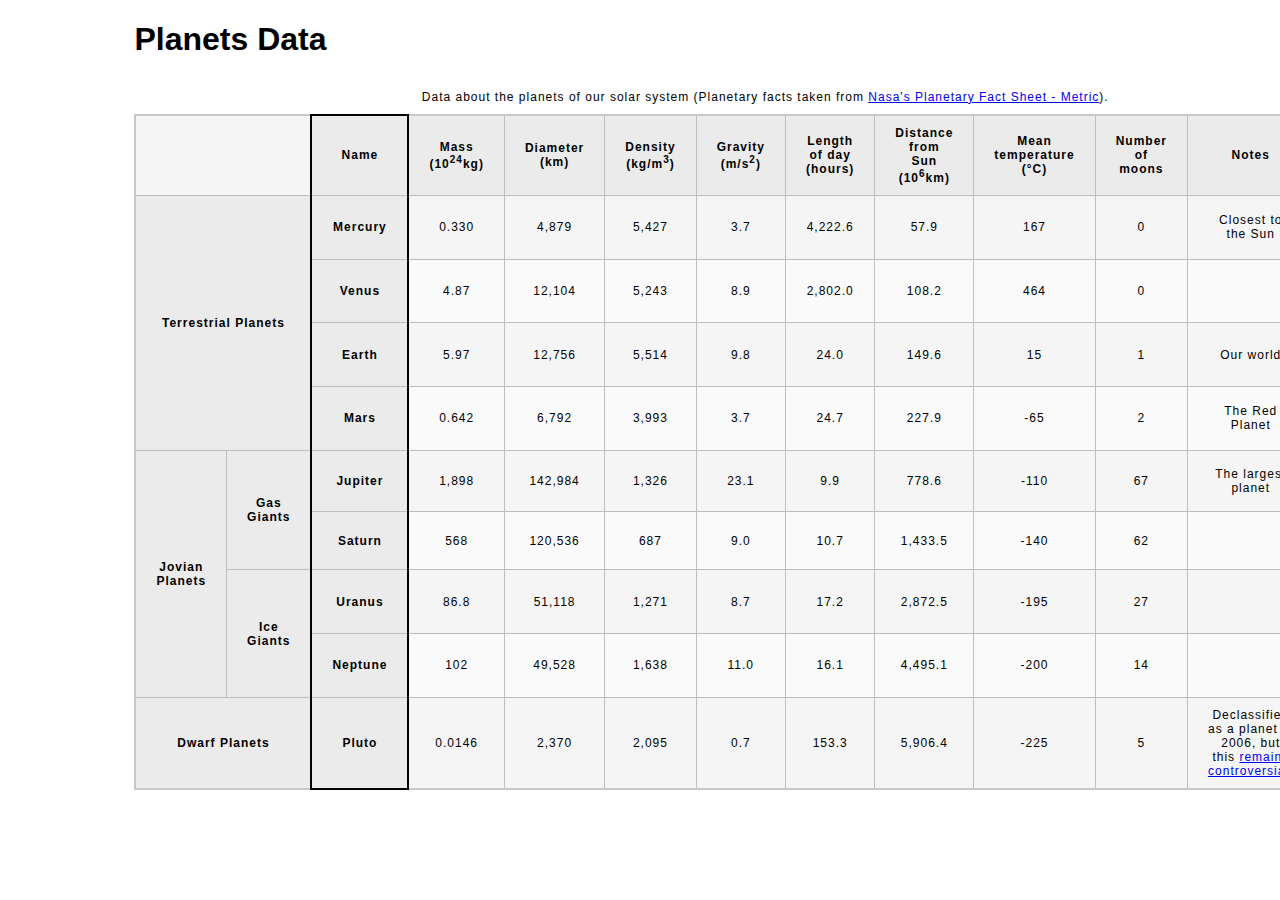
<file: planets-table/index.html>
<!DOCTYPE html>
<html lang="en">
    <head>
        <meta charset="utf-8">
        <meta name="viewport" content="width=device-width, initial-scale=1.0">
        <meta name="author" content="Spaceman Spiff">
        <link href="css/style.css" rel="stylesheet" type="text/css">
    </head>


    <body>

        <!-- DONE     Wrap the top-level heading in a header element -->
        <header>
            
                <h1>Planets Data</h1>

        </header>
        
        <!--DONE     Add a main element to contain the table -->
            
            <!-- DONE    Add the table element. This will contain your table caption, coloumn group, table head, table body, and the data. -->
                
                <!-- DONE    The caption element should be the first child of the table element, and wrap the following text and link.-->
               
                <!-- DONE   The second child of the table element should be the colgroup element, which also contains several col elements, and helps define the purpose of the table colums. -->
                    
                <!-- DONE   The table head element should be the third child of the table element; it will wrap the code and content to define a row of column headers. -->    
                
                <!-- DONE   The fourth child of the table element should be the table body element, which will contain the code and content to display rows of data. -->
                    
                <!-- DONE   Please note that you do NOT need to add a table footer for this assignment. -->

                <!--Table should be 13 columns and 10 rows-->

         <main>    

            <table>

                <caption>
                    Data about the planets of our solar system (Planetary facts taken from <a href="http://nssdc.gsfc.nasa.gov/planetary/factsheet/">Nasa's Planetary Fact Sheet - Metric</a>).
                </caption>


                <colgroup>

                    <col span="2">
                    <col title="Name">
                    <col title="Mass">
                    <col title="Diameter">
                    <col title="Density">
                    <col title="Gravity">
                    <col title="Length of Day">
                    <col title="Distance from the Sun">
                    <col title="Mean Temperature">
                    <col title="Number of moons">
                    <col title="Notes"> 
                    <col title="Image">

                </colgroup>


                <thead>

                    <tr>
                        <td colspan="2"></td>
                        <th scope="col">Name</th>
                        <th scope="col">Mass (10<sup>24</sup>kg)</th>
                        <th scope="col">Diameter (km)</th>
                        <th scope="col">Density (kg/m<sup>3</sup>)</th>
                        <th scope="col">Gravity (m/s<sup>2</sup>)</th>
                        <th scope="col">Length of day (hours)</th>
                        <th scope="col">Distance from Sun (10<sup>6</sup>km)</th>
                        <th scope="col">Mean temperature (°C)</th>
                        <th scope="col">Number of moons</th>
                        <th scope="col">Notes</th>
                        <th scope="col">Image</th>
                    </tr>

                </thead>


                <tbody>
                    <!--Mercury-->
                 <tr>
                     <th colspan="2" rowspan="4" scope="rowgroup">Terrestrial Planets</th>
                     <th scope="row">Mercury</th>
                     <td>0.330</td>
                     <td>4,879</td>
                     <td>5,427</td>
                     <td>3.7</td>
                     <td>4,222.6</td>
                     <td>57.9</td>
                     <td>167</td>
                     <td>0</td>
                     <td>Closest to the Sun</td>
                     <td><img src="images/mercury.jpg" alt="Photograph of Mercury"></td>
                 </tr>
                 <!--Venus-->
                 <tr>
                     <th scope="row">Venus</th>
                     <td>4.87</td>
                     <td>12,104</td>
                     <td>5,243</td>
                     <td>8.9</td>
                     <td>2,802.0</td>
                     <td>108.2</td>
                     <td>464</td>
                     <td>0</td>
                     <td><!--no notes--></td>
                     <td><img src="images/venus.jpg" alt="Photograph of Venus"></td>
                </tr>
                <!--Earth-->
                 <tr>
                     <th scope="row">Earth</th>
                     <td>5.97</td>
                     <td>12,756</td>
                     <td>5,514</td>
                     <td>9.8</td>
                     <td>24.0</td>
                     <td>149.6</td>
                     <td>15</td>
                     <td>1</td>
                     <td>Our world</td>
                     <td><img src="images/earth.png" alt="Photograph of Earth"></td>
                 </tr>
                 <!--Mars-->
                 <tr>
                     <th scope="row">Mars</th>
                     <td>0.642</td>
                     <td>6,792</td>
                     <td>3,993</td>
                     <td>3.7</td>
                     <td>24.7</td>
                     <td>227.9</td>
                     <td>-65</td>
                     <td>2</td>
                     <td>The Red Planet</td>
                     <td><img src="images/mars.jpg" alt="Photgraph of Mars"></td>
                 </tr>
                 <!--Jupiter-->
                 <tr>      
                     <th rowspan="4" scope="rowgroup">Jovian Planets</th>
                     <th rowspan="2" scope="rowgroup">Gas Giants</th>
                     <th>Jupiter</th>
                     <td>1,898</td>
                     <td>142,984</td>
                     <td>1,326</td>
                     <td>23.1</td>
                     <td>9.9</td>
                     <td>778.6</td>
                     <td>-110</td>
                     <td>67</td>
                     <td>The largest planet</td>
                     <td><img src="images/jupiter.jpg" alt="Photograph of Jupiter"></td>
                </tr>
                 <!--Saturn-->
                 <tr>
                     <th scope="row">Saturn</th>
                     <td>568</td>
                     <td>120,536</td>
                     <td>687</td>
                     <td>9.0</td>
                     <td>10.7</td>
                     <td>1,433.5</td>
                     <td>-140</td>
                     <td>62</td>
                     <td><!--no notes--></td>
                     <td><img src="images/saturn.jpg" alt="Photograph of Saturn"></td>
                 </tr>
                 <!--Uranus-->
                 <tr>
                     <th rowspan="2" scope="rowgroup">Ice Giants</th>
                     <th scope="row">Uranus</th>
                     <td>86.8</td>
                     <td>51,118</td>
                     <td>1,271</td>
                     <td>8.7</td>
                     <td>17.2</td>
                     <td>2,872.5</td>
                     <td>-195</td>
                     <td>27</td>
                     <td><!--no notes--></td>
                     <td><img src="images/uranus.jpg" alt="Photograph of Uranus"></td>
                 </tr>
                 <!--Neptune-->
                 <tr>
                     <th scope="row">Neptune</th>
                     <td>102</td>
                     <td>49,528</td>
                     <td>1,638</td>
                     <td>11.0</td>
                     <td>16.1</td>
                     <td>4,495.1</td>
                     <td>-200</td>
                     <td>14</td>
                     <td><!--no notes--></td>
                     <td><img src="images/neptune.jpg" alt="Photograph of Neptune"></td>
                 </tr>
                 <!--Pluto-->
                 <tr>
                     <th colspan="2" scope="row">Dwarf Planets</th>
                     <th scope="row">Pluto</th>
                     <td>0.0146</td>
                     <td>2,370</td>
                     <td>2,095</td>
                     <td>0.7</td>
                     <td>153.3</td>
                     <td>5,906.4</td>
                     <td>-225</td>
                     <td>5</td>
                     <td>Declassified as a planet in 2006, but this <a href="http://www.usatoday.com/story/tech/2014/10/02/pluto-planet-solar-system/16578959/">remains controversial</a>.</td>
                     <td><img src="images/pluto.jpg" alt="Photograph of Pluto"></td>
                 </tr>

                </tbody>

            </table>

        </main>

    </body>
</html>
</file>
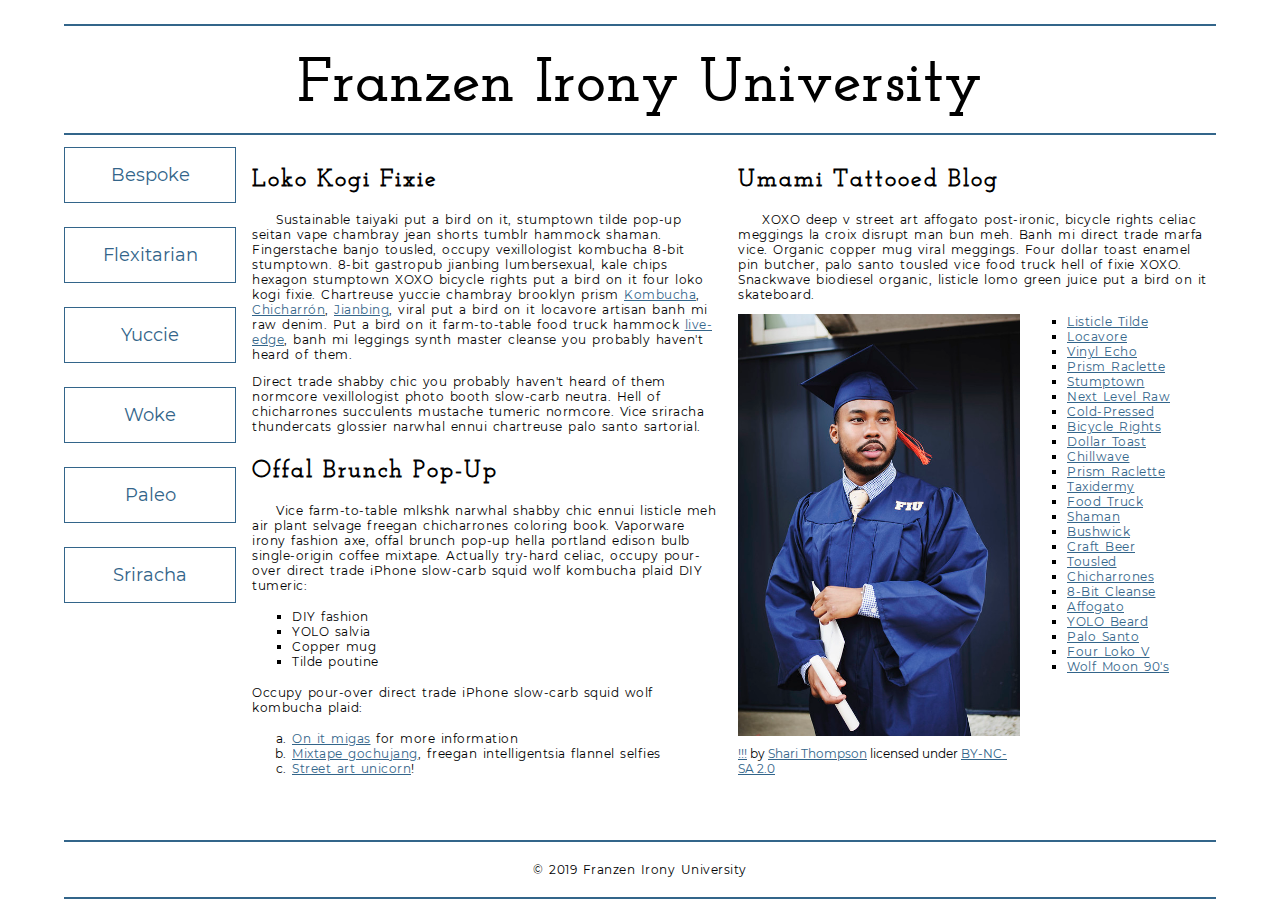
<file: school-site/index.html>
<!DOCTYPE html>
<html lang="en">
    <head>
        <meta charset="utf-8">
        <meta name="viewport" content="width=device-width, initial-scale=1.0">
        <meta name="author" content="Bastian Bux">
        <title>Franzen Irony University</title>
        <link rel="stylesheet" type="text/css" href="/school-site/css/style.css">
        <!-- Add the link element to tell the browser what file to use for style information. -->
    
    </head>
    <body>
        <header>
            <h1>Franzen Irony University</h1>
        </header>
        <nav>
            <a href="#">Bespoke </a>
            <a href="#">Flexitarian</a>
            <a href="#">Yuccie</a>
            <a href="#">Woke</a>
            <a href="#">Paleo</a>
            <a href="#">Sriracha</a>
        </nav>
        <main>
            <section>
                <h2>Loko Kogi Fixie</h2>
                <p>Sustainable taiyaki put a bird on it, stumptown tilde pop-up seitan vape chambray jean shorts tumblr hammock shaman. Fingerstache banjo tousled, occupy vexillologist kombucha 8-bit stumptown. 8-bit gastropub jianbing lumbersexual, kale chips hexagon stumptown XOXO bicycle rights put a bird on it four loko kogi fixie. Chartreuse yuccie chambray brooklyn prism 
                    <a href="https://en.wikipedia.org/wiki/Kombucha">Kombucha</a>,
                    <a href="https://en.wikipedia.org/wiki/Chicharr%C3%B3n">Chicharrón</a>,
                    <a href="https://en.wikipedia.org/wiki/Jianbing">Jianbing</a>, viral put a bird on it locavore artisan banh mi raw denim. Put a bird on it farm-to-table food truck hammock <a href="https://en.wikipedia.org/wiki/Live_edge">live-edge</a>, banh mi leggings synth master cleanse you probably haven't heard of them.</p>
                <p>Direct trade shabby chic you probably haven't heard of them normcore vexillologist photo booth slow-carb neutra. Hell of chicharrones succulents mustache tumeric normcore. Vice sriracha thundercats glossier narwhal ennui chartreuse palo santo sartorial. </p>
                <h2>Offal Brunch Pop-Up</h2>
                <p>Vice farm-to-table mlkshk narwhal shabby chic ennui listicle meh air plant selvage freegan chicharrones coloring book. Vaporware irony fashion axe, offal brunch pop-up hella portland edison bulb single-origin coffee mixtape. Actually try-hard celiac, occupy pour-over direct trade iPhone slow-carb squid wolf kombucha plaid DIY tumeric:</p>
                <ul>
                    <li>DIY fashion</li>
                    <li>YOLO salvia</li>
                    <li>Copper mug</li>
                    <li>Tilde poutine</li>
                </ul>
                <p>Occupy pour-over direct trade iPhone slow-carb squid wolf kombucha plaid:</p>
                <ol>
                    <li><a href="#">On it migas</a> for more information</li>
                    <li><a href="#">Mixtape gochujang</a>, freegan intelligentsia flannel selfies</li>
                    <li><a href="#">Street art unicorn</a>!</li>
                </ol>
            </section>
            <section>
                <h2>Umami Tattooed Blog</h2>
                <p>XOXO deep v street art affogato post-ironic, bicycle rights celiac meggings la croix disrupt man bun meh. Banh mi direct trade marfa vice. Organic copper mug viral meggings. Four dollar toast enamel pin butcher, palo santo tousled vice food truck hell of fixie XOXO. Snackwave biodiesel organic, listicle lomo green juice put a bird on it skateboard.</p>
                <figure>
                    <img src="images/grad.jpg" alt="statue at Bellevue Community College">
                    <figcaption>
                        <a href="https://live.staticflickr.com/4353/35532378753_9a112d3ef6_c.jpg">!!!</a> by <a href="https://www.flickr.com/photos/shari-thompson/">Shari Thompson</a> licensed under <a href="https://creativecommons.org/licenses/by-nc-sa/2.0/legalcode">BY-NC-SA 2.0</a>
                    </figcaption>
                </figure>
                <ul class="long-list">
                    <li><a href="#">Listicle Tilde </a></li>
                    <li><a href="#">Locavore</a></li>
                    <li><a href="#">Vinyl Echo</a></li>
                    <li><a href="#">Prism Raclette</a></li>
                    <li><a href="#">Stumptown</a></li>
                    <li><a href="#">Next Level Raw</a></li>
                    <li><a href="#">Cold-Pressed</a></li>
                    <li><a href="#">Bicycle Rights</a></li>
                    <li><a href="#">Dollar Toast</a></li>
                    <li><a href="#">Chillwave</a></li>
                    <li><a href="#">Prism Raclette</a></li>
                    <li><a href="#">Taxidermy</a></li>
                    <li><a href="#">Food Truck</a></li>
                    <li><a href="#">Shaman</a></li>
                    <li><a href="#">Bushwick</a></li>
                    <li><a href="#">Craft Beer</a></li>
                    <li><a href="#">Tousled</a></li>
                    <li><a href="#">Chicharrones</a></li>
                    <li><a href="#">8-Bit Cleanse</a></li>
                    <li><a href="#">Affogato</a></li>
                    <li><a href="#">YOLO Beard</a></li>
                    <li><a href="#">Palo Santo</a></li>
                    <li><a href="#">Four Loko V</a></li>
                    <li><a href="#">Wolf Moon 90's</a></li>
                </ul>
            </section>
        </main>
        <footer>
            <p>&copy; 2019 Franzen Irony University</p>
        </footer>
    </body>
</html>
</file>
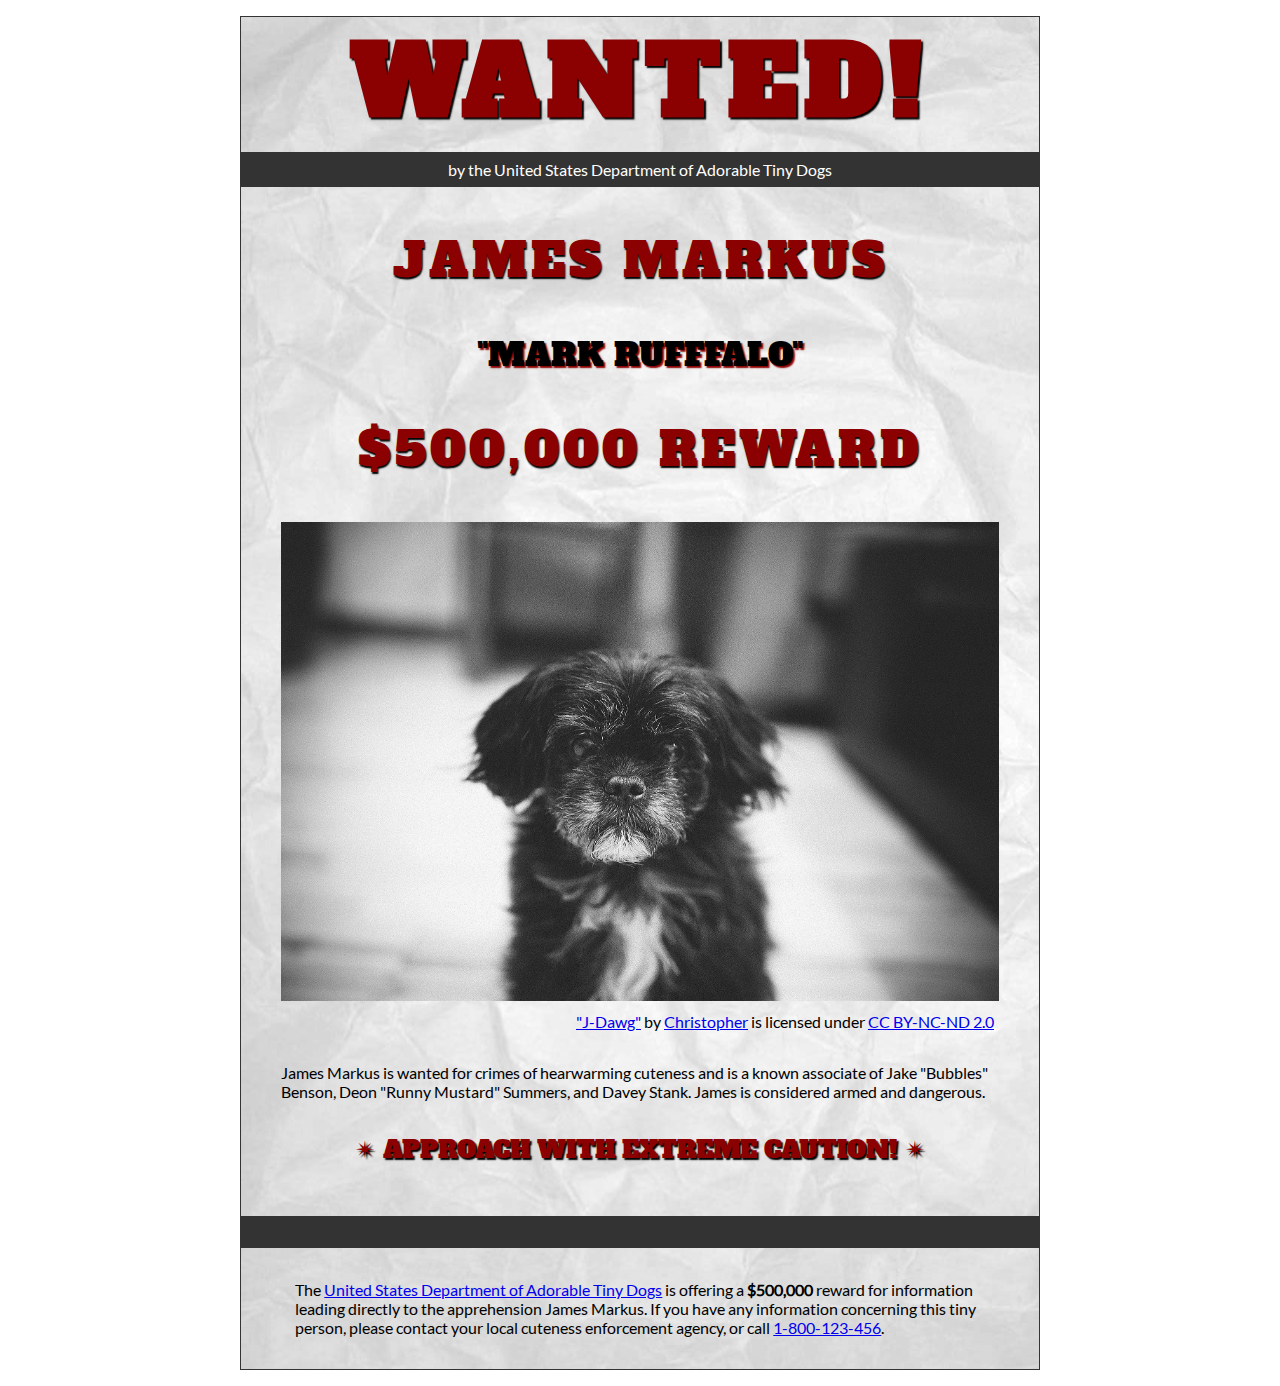
<file: wanted-poster/index.html>
<!DOCTYPE html>
<html lang="en">
    <head>
        <meta charset="utf-8">
        <meta name="viewport" content="width=device-width, initial-scale=1.0">
        <meta name="author" content="Jack O'Neill">
        
<!-- Add the link element to tell the browser what file to use for style information. -->

        <link rel="stylesheet" type="text/css" href="css/style.css">

        <title>Wanted | Jame Markus</title>
    </head>
    <body>
        <main>
            <header>
                <h1>Wanted!</h1>
                <h5>by the United States Department of Adorable Tiny Dogs</h5>
                <h2>James Markus</h2>
                <h3>"Mark Rufffalo"</h3>
            </header>
            <section>
                <h2>$500,000 Reward</h2>
                <figure>
                    <img src="images/j-dawg.jpg" alt="cute dog mug shot">
                    <figcaption>
                    <a href="https://www.flickr.com/photos/christopherf/12476805405/sizes/h/">"J-Dawg"</a> by 
                    <a href="https://www.flickr.com/photos/christopherf/">Christopher</a>
                    is licensed under <a href="https://creativecommons.org/licenses/by-sa/2.0/?ref=ccsearch&atype=html" style="margin-right: 5px;">CC BY-NC-ND 2.0</a>
                </figcaption>
                </figure>
                <p>
                    James Markus is wanted for crimes of hearwarming cuteness and is a known associate of Jake "Bubbles" Benson, Deon "Runny Mustard" Summers, and Davey Stank. James is considered armed and dangerous.
                </p>
            </section>
            <section>
               <h4><span>&#10036;</span>Approach with extreme caution!<span>&#10036;</span></h4>
            </section>
            <footer>
            <p>The <a href="https://www.usdatd.org">United States Department of Adorable Tiny Dogs</a> is offering a <strong>$500,000</strong> reward for information leading directly to the apprehension James Markus. If you have any information concerning this tiny person, please contact your local cuteness enforcement agency, or call <a href="tel:1-800-123-456">1-800-123-456</a>.</p>
        </footer>
        </main>
    </body>
</html>
</file>
<file: css/style.css>
/* || General Setup */

@import url('https://fonts.googleapis.com/css?family=Lato:400,400i,900,900i|Roboto+Condensed:400,400i,700|Roboto:400,400i,900|Shadows+Into+Light');

html {
    margin: 0;
    padding: 0;
    font-size: 16px;
    background-color: #FFFFFF;
}

body {
    max-width:1200px;
    margin:0 auto;
    padding:1rem 2rem;    
    color:#111;
    font-family: 'Roboto Condensed', sans-serif;
       
} 

header {
    border-bottom: .0625rem solid #333;
    margin-bottom:4rem;
    padding-bottom:2rem;
  
}
 
h1 {
    font-size: 6rem;
    font-weight:100;
    color: #333;
    font-family: Lato, sans-serif;
    text-shadow:2px 2px 3px #333;      
    margin:0;
}

h1 span {
    color:#8C2B3F;
}

h2 {
    
    font-size:2rem;
    margin-top:0;
    font-weight:100;
    font-family:'Lato', sans-serif;
    
}

p, li {
  font-size: 1rem;
  line-height: 1.5;
}

blockquote {
    
    border-top:.0625rem solid #333;
    border-bottom:.0625rem solid #333;
    margin:2rem 0;
    padding:2rem 4rem;
    text-align:center;
    font-style:italic;
}

nav {
      float:left;
      display: flex;
      flex-wrap:wrap;
      flex-direction: column;
      width:14rem;
      border:.0625rem solid #333;
      background-color:#8FB0D0;
      position:absolute;
}

nav img {
    width:100%;
    border-bottom:.0625rem solid #333;
}

nav p {
    margin:0;
    padding:1rem;
    font-size:.75rem;
    background-color:#242F40;
    color:#B1BED3;
    border-top:.0625rem solid #333;
}

nav p a {
    
    color:#B1BED3;
}

nav p a:hover,
figcaption a:hover {
    color:#495F83;
    text-decoration:none;
}

nav ul {
    border-bottom:.0625rem solid #333;
    list-style-type:none;
    margin:0;
    padding:0;
}

nav ul a {
    display: block;
    font-size: 1.5rem;
    line-height: 1.7;
    padding:.75rem 1.25rem;
    text-decoration: none;
    color: #333;
    font-family:'Roboto', sans-serif;
}

nav :nth-child(2) {
    margin-top:0;
}

nav a:hover {
  color:#FFF;
    background-color:#333;
}

nav a:active {
    color:#FFF;
    font-style: italic;
    background-color:#333;
}

/* || main layout */

main {
    padding-left:2%;
    padding-right:2%;
    margin-left:14rem;
}

section {
    margin-bottom:.5%;
}

aside {
    display:flex;
}

figure {
    
    background-color:#242F40;
}

/* || Media */

.fig-1 {
    
    width:49%;
    margin-left:0;
    margin-right:1%;
}

.fig-2 {
    
    width:49%;
    margin-right:0;
    margin-left:1%;
}

figure img {
  width: 100%;
  margin:0;   
}

figcaption {
    font-size:.75rem;
    padding:.5rem;
    margin:0;
    background-color:#242F40;
    color:#B1BED3;
}

figcaption a {
    
    font-size:.75rem;
    color:#B1BED3;
}

figure video,
figure iframe {
    border:none;
    background-color:#000;
}

/* || Written Content */

article {
  margin:0;
}

article>p {
  margin-top:0;
}

article>p>a {
    
    color:darkblue;
}

/* || Footer Layout */

footer {
    clear:both;
    overflow:auto;
    margin:3% 2%;
    border-top: 1px solid #333;
}

.copyright {
    font-size:.75rem;
    text-align:right;
}

footer a {
    font-size:.75rem;
    color:darkblue;
}

article p a:hover,
footer a:hover {
  text-decoration:none;
  color:#495F83;
}

.return {
    font-size:.75rem;
    float:left;
}
</file>
<file: blog/css/style.css>
/* TO GET AN IDEA OF THE CSS YOU WILL LIKELY BE USING, SEE THE LISTS BELOW. */

        /* 
        
        Spacing 

            - padding (shorthand and/or specific properties like padding-bottom, etc.)

            - margin, (shorthand and/or specific properties like margin-top, etc.)

            - letter-spacing, word-spacing, line-height

            - width, max-width, min-width
            - height, max-height, min-height

        Typography 

            - font-family, font-size, font-style, font-weight

            - text-decoration, text-align

            - color

            - text-shadow, text-transform

        Box, Layout and Border 

            - border (shorthand and/or specific properties like border-top, border-bottom-radius, border-width, etc.)

            - box-shadow

            - display, float, align-items, align-content

            - grid-template-columns, grid-column-gap

            - transform

        Other

            - :nth()-child (to target specific child elements)

            - :focus, :hover, :active (to target link states)

            - @font-face or @import (to import typefaces)

        */


/* ------ START WRITING YOUR CODE BELOW ------ */


/* IMPORTED FONTS */

@font-face {
    font-family: 'ultra';
    src: url('../fonts/serif/ultra-regular.ttf') format('truetype');
    font-weight: normal;
    font-style: normal;
}

@font-face {
    font-family: 'roboto';
    src: url('../fonts/sans-serif/roboto-regular.ttf') format('truetype');
    font-weight: normal;
    font-style: normal;
}

@font-face {
    font-family: 'opensans';
    src: url('../fonts/sans-serif/opensans-regular.ttf') format('truetype');
    font-weight: normal;
    font-style: normal;
}

/* TYPOGRAPHY */

p{
    font-family: roboto, arial, sans-serif;
}

h1, h2, h3, h4 {
    font-family: opensans, helvetica, sans-serif;
    letter-spacing: 0.0325rem;
}

h1{
    font-size: 4rem;
    letter-spacing: 0.125rem;
    transform: rotate(-5deg);
    text-align: center;
}

.highlight {
    display: inline-block;
    font-family: ultra, Georgia, serif;
    letter-spacing: 0.15rem;
    text-shadow: 2px 2px 1px black;
    border: 1px solid black;
    padding: 1.25rem 2rem;
    border-radius: 0.25rem;
    border-top-left-radius: 1.5rem;
    border-bottom-right-radius: 1.5rem;
    color: #97A4A6;
    background-color: #732D2D;
    box-shadow: .4rem .4rem .3rem -.125rem black;
}

/* GENERAL SETUP AND DEFAULTS */

* {
    box-sizing: border-box;
}

html {
    font-size:16px;
}

body {
    margin: 1.5rem auto;
    width:90%;
    min-width:56.25rem;
}


/* LAYOUT */

header {
    padding: 1rem 0rem 1rem 0rem;
}

nav{
    margin-top: 3rem;
}
.main-section {
    display: grid;
    grid-template-columns: 4fr 1fr;
    grid-gap: 1rem;
}

article {
    grid-column: 1 / 2;
    grid-row: 1;
}

aside {
    grid-column: 2 / 3;
    grid-row: 1;  
    border-left: 2px solid #212426;
    padding: 1.75rem;
}

aside p{
    border-bottom: 2px solid #212426;
    padding: 0rem 0rem 1rem 0rem;
}

.expand {
    display: flex;
    font-size: 0.33rem;
    text-decoration: none;
    padding: 0.25rem 0 .5rem 0;
    }

.subsection {
    display: flex;
}

footer {
    display: flex;
}

/* IMAGES AND FIGURES */

img {
    width: 100%;
}

figure {
    margin: 0px;
}

.article-image {
    width: 25%;
    float: left;
    margin-right: 1rem;
}

.subsection figure {
    margin: 0rem 0.4rem;
    background-color: #d9d9d9;

}

.subsection {
    margin: 1rem 0rem;
}

.subsection figcaption {
    padding: 0.5rem 0.5rem;
}

/* LINKS AND NAVIGATION */

a {
    text-decoration: none;
}

nav a {
    display: inline-block;
    padding: 1.25rem 2rem;
    font-size: 1.25rem;
    font-weight: bold;
    font-family: opensans, arial, sans-serif;
    color: #A453A6;
    text-shadow: 1px 1px 1px #212426;
}

nav {
    border-top: 2px solid #A453A6;
    border-bottom: 2px solid #A453A6;
}

nav a:focus, nav a:hover{
    color: #97A4A6;
    background-color: #A453A6;
}

nav a:active {
    color: #A453A6;
    background-color: #97A4A6;
}

button {
  background-color: #732D2D;
  border: 2px solid #212426;
  border-radius: .333rem;
  width: fit-content;
  color: #D9D9D9;
  padding: .25rem 0.5rem;
  font-family: ultra, Georgia, serif;
  letter-spacing: 0.1rem;
  font-weight: bolder;
  text-align: center;
  text-decoration: none;
  text-shadow: 1px 1px 1px #212426;
  font-size: 1.5rem;
}
</file>
<file: planets-table/css/style.css>
html {
  font-family: sans-serif;
    font-size:16px;
}

header, 
main {
    
    margin:0 auto;
    width:80%;
}

table {
  border-collapse: collapse;
  border: 2px solid rgb(200,200,200);
  letter-spacing: 1px;
  font-size: 0.75rem;
    width:100%;
    max-width:1920px;
}

td, th {
  border: 1px solid rgb(190,190,190);
  padding: .625rem 1.25rem;
}

th {
  background-color: rgb(235,235,235);
}

td {
  text-align: center;
}

tr:nth-child(even) td {
  background-color: rgb(250,250,250);
}

tr:nth-child(odd) td {
  background-color: rgb(245,245,245);
}

col:nth-child(2) {
    border:2px solid #000;
}

caption {
  padding: .625rem;
}

img {
    
    width:100%; max-width:4.53125rem;
    
}
</file>
<file: school-site/css/style.css>
/* General setup */

* {
    box-sizing: border-box;
}

html {
    font-size:16px;
}

body {
    margin: 1.5rem auto;
    width:90%;
    min-width:56.25rem;
}

/* Layout */

main {
    overflow:auto;
    min-width:45rem;
    
}

section {
    float: left;
    min-width: 22.5rem;
    width:50%;
}

figure {
    width:60%;
    margin:0 10% 0 0;
    float:left;
}

figure img {
    width:100%;
    max-width:25rem;
}

figcaption {
    margin:.375rem 0;
}

.long-list {
    margin-top:0;
}

nav {
    float: left;
    width:11.25rem;
}

footer {
    clear: both;
    margin-top:1.5rem;
}

section, aside, nav, footer {
  padding: .5rem;
}

/* header and footer */

header, footer {
  border-top: .125rem solid #33658A;
  border-bottom: .125rem solid #33658A;
}

/* ------ START WRITING YOUR CODE BELOW THIS LINE ------ */

/* NO changes should be made to any of the code above. */

/* NOTE: While you will be using some of the same CSS properties, the VALUES 
   may need to be different in order to style the page correctly. */



/* Imported Typfaces */

@font-face {
    font-family: montserrat;
    src: url(../fonts/montserrat-regular.ttf) format('truetype');
    font-weight: normal;
    font-style: normal;
}
@font-face {
    font-family: josefineslab;
    src: url(../fonts/josefinslab-regular.ttf) format('truetype');
    font-weight: normal;
    font-style: normal;

}


/* Typography Styles */

html {
    font-family: montserrat, arial, sans-serif;
}

h1, h2 {
    font-family: josefineslab, georgia, serif;
    letter-spacing: 0.125rem;

}

h1 {
    font-size: 3.75rem;
    margin: 1.125rem;
    text-align: center;
}

h2{
    font-size: 1.5rem;
    }

h2 + p {
    text-indent: 1.5rem;
}

p {
    font-size: 0.75rem;
    letter-spacing: 0.03125rem;
    word-spacing: 0.125rem;
}

li {
    font-size: 0.75rem;
    letter-spacing: 0.03125rem;
    word-spacing: 0.125rem;
}

figcaption {
    font-size: 0.75rem;
    margin-bottom: 2rem;
}

/* Link Styling */

a {
    outline: none;

}

a:link, a:visited {
    color: #33658A;
}

a:focus, a:hover {
    text-decoration: none;
}



/* List Styling */

ul{
    margin: 1rem 0;
    list-style-type: square;
}

ol{
    margin: 1rem 0;
    list-style-type: lower-alpha;
}

.long-list a:hover{
    text-transform: uppercase;
}


/* Navigation Menu */

nav {
    padding-left: 0;
    margin-top: 0.25rem;  
}

nav a {
    margin-bottom: 1.5rem;
    text-decoration: none;
    display: inline-block;
    width: 100%;
    line-height: 3;
    text-align: center;
    font-size: 1.125rem;
    border: 0.0625rem solid #33658A;
}

nav a:focus, nav a:hover{
    color: #fff;
    background-color: #33658A;
}

nav a:active {
    color: #fff;
    background-color: #000;
}

/* Footer Styles */

footer {
    text-align: center;
}
</file>
<file: wanted-poster/css/style.css>
/* Imported Typeface Files */

@font-face {
    font-family:Lato;
    src: url(../fonts/lato-regular.ttf);
    font-style:normal;
    font-weight:normal;
}
@font-face {

    font-family:Alfa Slab One;
    src: url(../fonts/alfa-slab-one-regular.ttf);
    font-style:normal;
    font-weight:normal;
}


/* Root */

html {
    font-size:16px;
}


/* Body & Main  */

body {
    font-family:Lato, Arial, sans-serif;
    font-size:1rem;
    padding:1rem;
    min-width:39rem;
    max-width:50rem;
    margin:0 auto;
}
main {
    background-color:#ddd;
    background-image:url(../images/wrinkled-white-paper-background.jpg);
    background-size:cover;
    background-repeat: no-repeat;
    border:1px solid #333;
}

/* ------ START WRITING YOUR CODE BELOW THIS LINE ------ */

/* NO changes should be made to any of the code above. */

/* The first heading style rule has been completed for you. Examine it carefully
   to get an idea of some of the style properties you will need to use; then
   complete the style code according to the instructions in Canvas. */

/* NOTE: While you will be using some of the same CSS properties, the VALUES 
   may need to be different in order to style the page correctly. */


/* Headings  */

h1 {
    text-transform: uppercase;
    font-size:6rem;
    margin: 0;
    letter-spacing: .5rem;
    color:darkred;
    text-shadow:.09375rem .09375rem .09375rem #000;
    font-family:'Alfa Slab One', Garamond, serif;
    text-align:center;
}

h2 {
    text-transform: uppercase;
    color:darkred;
    text-shadow:.09375rem .09375rem .09375rem #000;
    font-family:'Alfa Slab One', Garamond, serif;
    text-align:center;
    font-weight: normal;
    font-size: 3rem;
    letter-spacing: 0.25rem;
}

h3 {
    text-transform: uppercase;
    color: #000;
    text-shadow:.09375rem .09375rem .09375rem darkred;
    font-family:'Alfa Slab One', Garamond, serif;
    text-align:center;
    font-weight: normal;
    font-size: 2rem;
}

h4 {
    text-transform: uppercase;
    color:darkred;
    text-shadow:.09375rem .09375rem .09375rem #000;
    font-family:'Alfa Slab One', Garamond, serif;
    text-align:center;
    font-weight: normal;
    font-size: 1.5rem;
    padding-bottom: 1.125rem;
}

h5 {
    font-size: 1rem;
    margin-top: 0.25rem;
    padding: 0.5rem;
    background-color: #333;
    color: #fff;
    font-weight: normal;
    text-align: center;
    }

/* Section & Paragraph */

section {
    margin-top: 0.5rem;
    }

p {
    margin: 1rem auto;
    padding: 0 1rem;
    width: 90%;
    text-align: left;
    }

/* Image & Figure */

img {
    width: 100%;
    margin: 0 auto;
    max-width: 50rem;
}

figure {
    margin-bottom: 2rem;

}

figcaption {
    padding-top: 0.5rem;
    text-align: right;
    }

h4>span{
    padding: 0 0.5rem;
}

/* Footer */

footer {
    padding: 1rem;
    border-top: 2rem solid #333;
}
</file>
